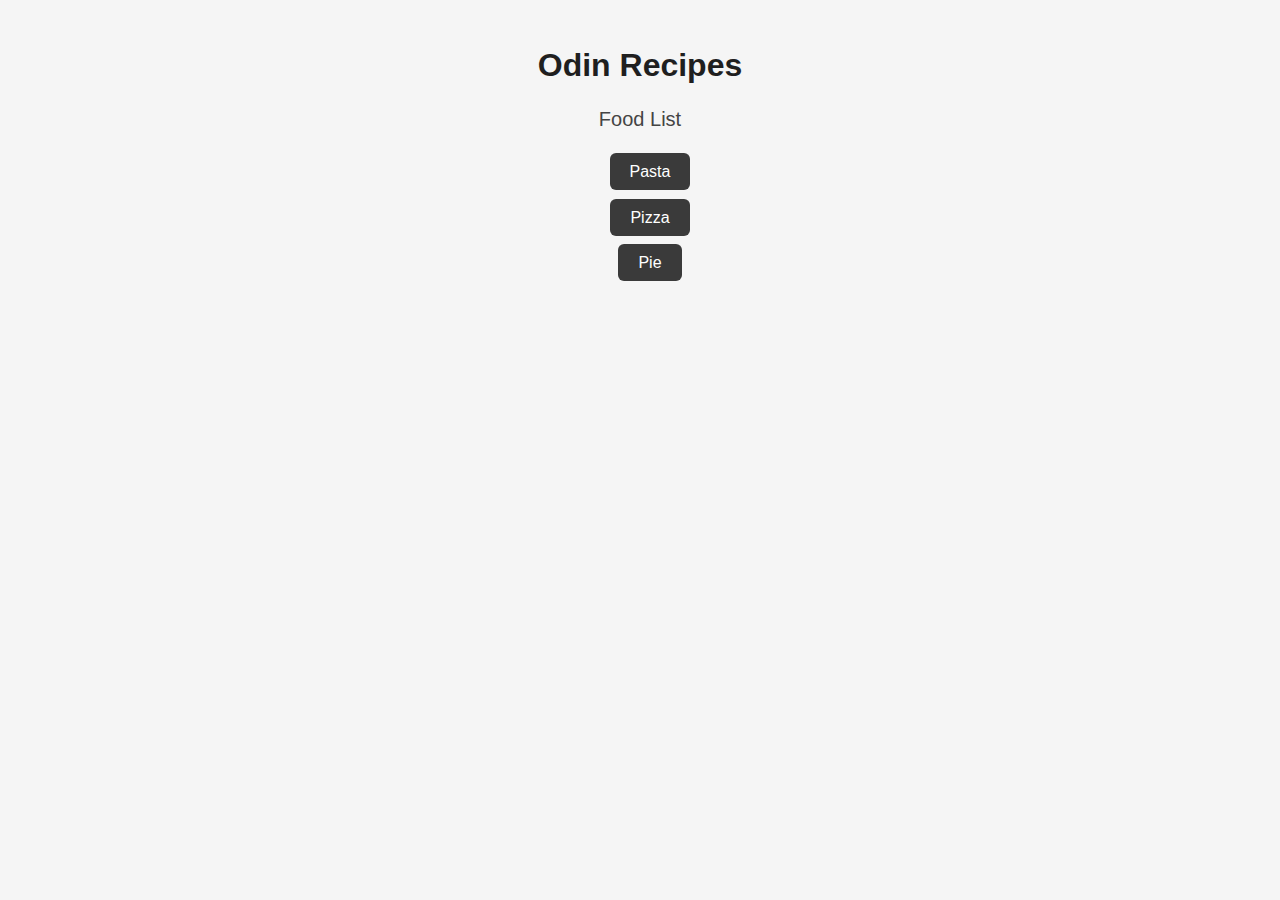
<file: index.html>
<!DOCTYPE html>
<html lang="en">
<head>
    <meta charset="UTF-8">
    <meta name="viewport" content="width=device-width, initial-scale=1.0">
    <title>Document</title>
    <link rel="stylesheet" href="./styles.css">
</head>
<body>
    <h1 class="title">Odin Recipes</h1>
    <h2 class="sub-title">Food List</h2>
    <ul id="recipe-list">
        <li><a class="list-item" href="./recipes/pasta.html">Pasta</a></li>
        <li><a class="list-item" href="./recipes/pizza.html">Pizza</a></li>
        <li><a class="list-item" href="./recipes/pie.html">Pie</a></li>
    </ul>
</body>
</html>
</file>
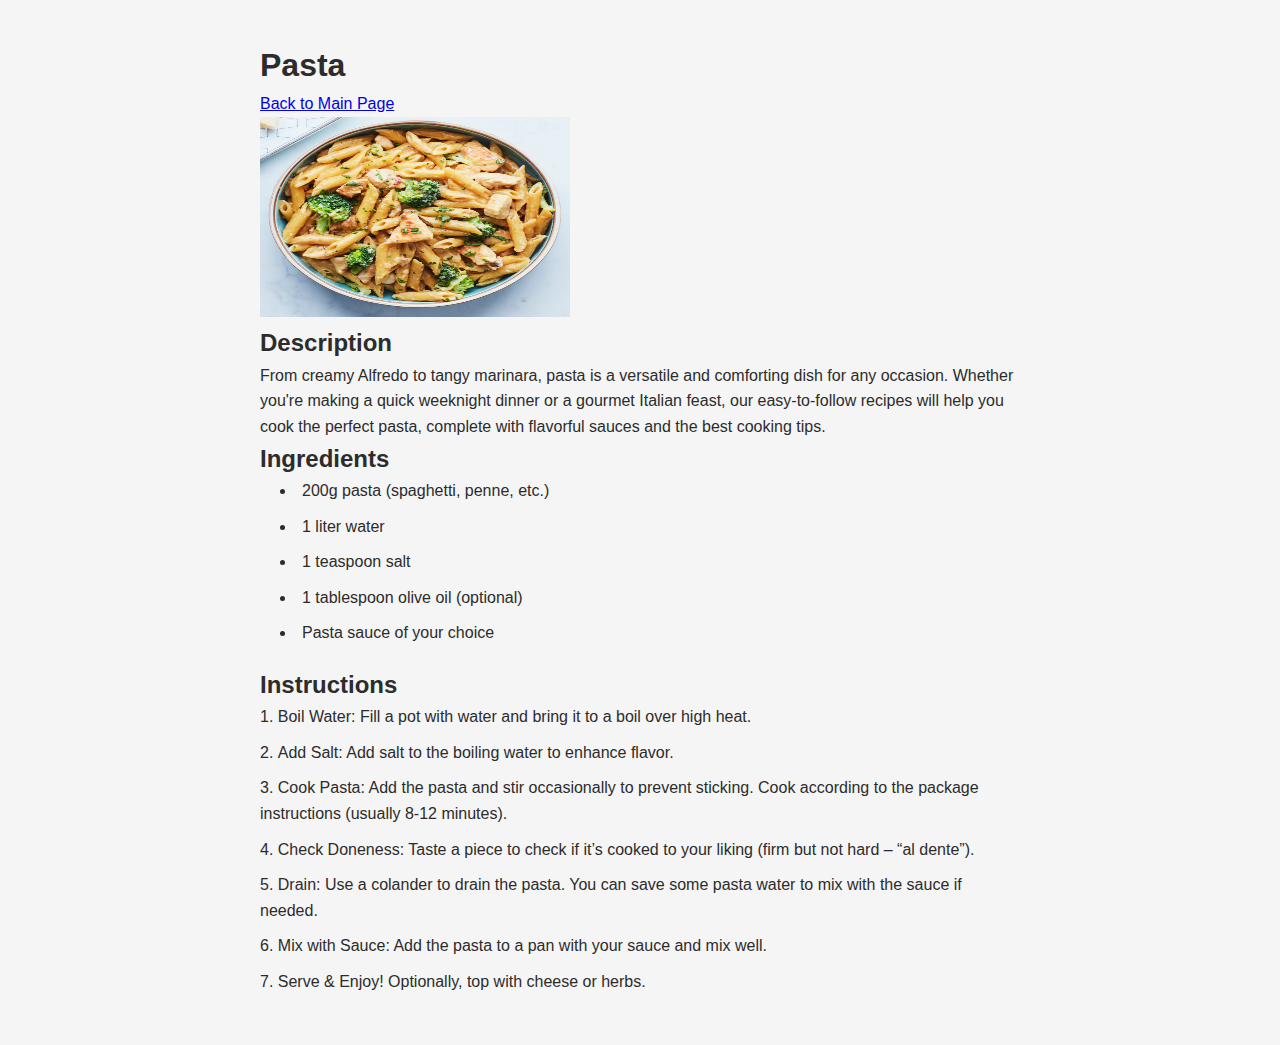
<file: recipes/pasta.html>
<!DOCTYPE html>
<html lang="en">
<head>
    <meta charset="UTF-8">
    <meta name="viewport" content="width=device-width, initial-scale=1.0">
    <title>Odin Recipes</title>
    <link rel="stylesheet" href="../styles.css">
</head>
<body>
    <h1>Pasta</h1>
    <a href="../index.html">Back to Main Page</a>
    <br>
    <img src="../images/pasta.jpg" alt="chicken alfredo pasta" width="310" height="200">
    <h2>Description</h2>
    <p>From creamy Alfredo to tangy marinara, pasta is a versatile and comforting dish for any occasion. Whether you're making a quick weeknight dinner or a gourmet Italian feast, our easy-to-follow recipes will help you cook the perfect pasta, complete with flavorful sauces and the best cooking tips.</p>
    <h2>Ingredients</h2>
    <ul id="ingredients">
        <li>200g pasta (spaghetti, penne, etc.)</li>
        <li>1 liter water</li>
        <li> 1 teaspoon salt</li>
        <li>1 tablespoon olive oil (optional)</li>
        <li>Pasta sauce of your choice</li>
    </ul>
    <h2>Instructions</h2>
    <ol>
        <li>Boil Water: Fill a pot with water and bring it to a boil over high heat.</li>
        <li> Add Salt: Add salt to the boiling water to enhance flavor.</li>
        <li>Cook Pasta: Add the pasta and stir occasionally to prevent sticking. Cook according to the package instructions (usually 8-12 minutes).</li>
        <li>Check Doneness: Taste a piece to check if it’s cooked to your liking (firm but not hard – “al dente”).</li>
        <li>Drain: Use a colander to drain the pasta. You can save some pasta water to mix with the sauce if needed.</li>
        <li>Mix with Sauce: Add the pasta to a pan with your sauce and mix well.</li>
        <li>Serve & Enjoy! Optionally, top with cheese or herbs.</li>
    </ol>

</body>
</html>
</file>
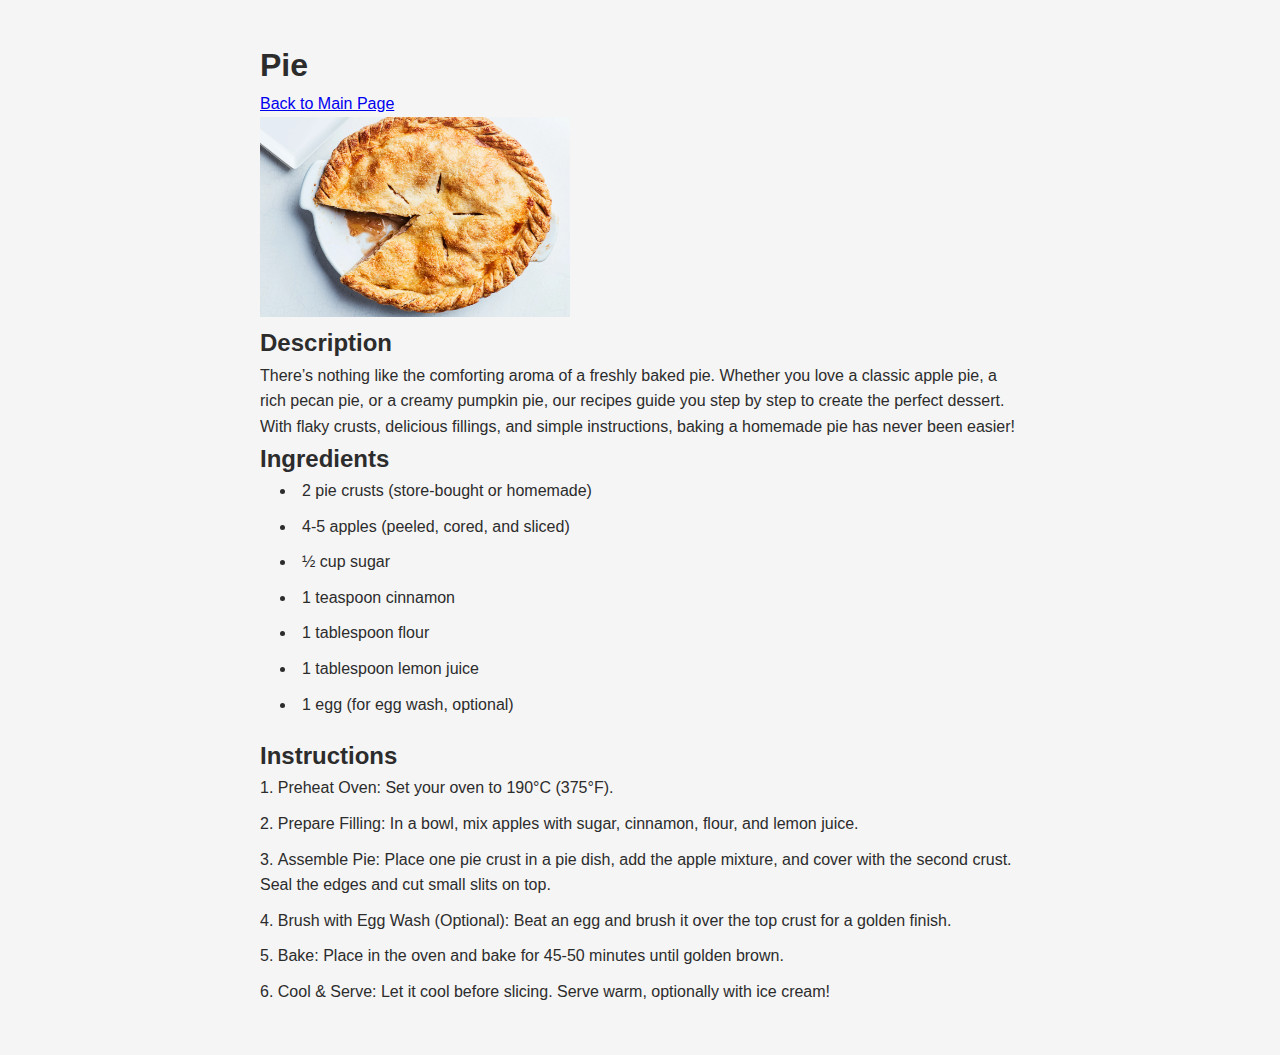
<file: recipes/pie.html>
<!DOCTYPE html>
<html lang="en">
<head>
    <meta charset="UTF-8">
    <meta name="viewport" content="width=device-width, initial-scale=1.0">
    <title>Odin Recipes</title>
    <link rel="stylesheet" href="../styles.css">
</head>
<body>
    <h1>Pie</h1>
    <a href="../index.html">Back to Main Page</a>
    <br>
    <img src="../images/pie.jpg" alt="piece of pie" width="310" height="200">
    <h2>Description</h2>
    <p>There’s nothing like the comforting aroma of a freshly baked pie. Whether you love a classic apple pie, a rich pecan pie, or a creamy pumpkin pie, our recipes guide you step by step to create the perfect dessert. With flaky crusts, delicious fillings, and simple instructions, baking a homemade pie has never been easier!</p>
    <h2>Ingredients</h2>
    <ul id="ingredients">
        <li>2 pie crusts (store-bought or homemade)</li>
        <li>4-5 apples (peeled, cored, and sliced)</li>
        <li>½ cup sugar</li>
        <li>1 teaspoon cinnamon</li>
        <li>1 tablespoon flour</li>
        <li>1 tablespoon lemon juice</li>
        <li>1 egg (for egg wash, optional)</li>
    </ul>
    <h2>Instructions</h2>
    <ol>
        <li>Preheat Oven: Set your oven to 190°C (375°F).</li>
        <li>Prepare Filling: In a bowl, mix apples with sugar, cinnamon, flour, and lemon juice.</li>
        <li>Assemble Pie: Place one pie crust in a pie dish, add the apple mixture, and cover with the second crust. Seal the edges and cut small slits on top.</li>
        <li>Brush with Egg Wash (Optional): Beat an egg and brush it over the top crust for a golden finish.</li>
        <li>Bake: Place in the oven and bake for 45-50 minutes until golden brown.</li>
        <li>Cool & Serve: Let it cool before slicing. Serve warm, optionally with ice cream!</li>
    </ol>
    
</body>
</html>
</file>
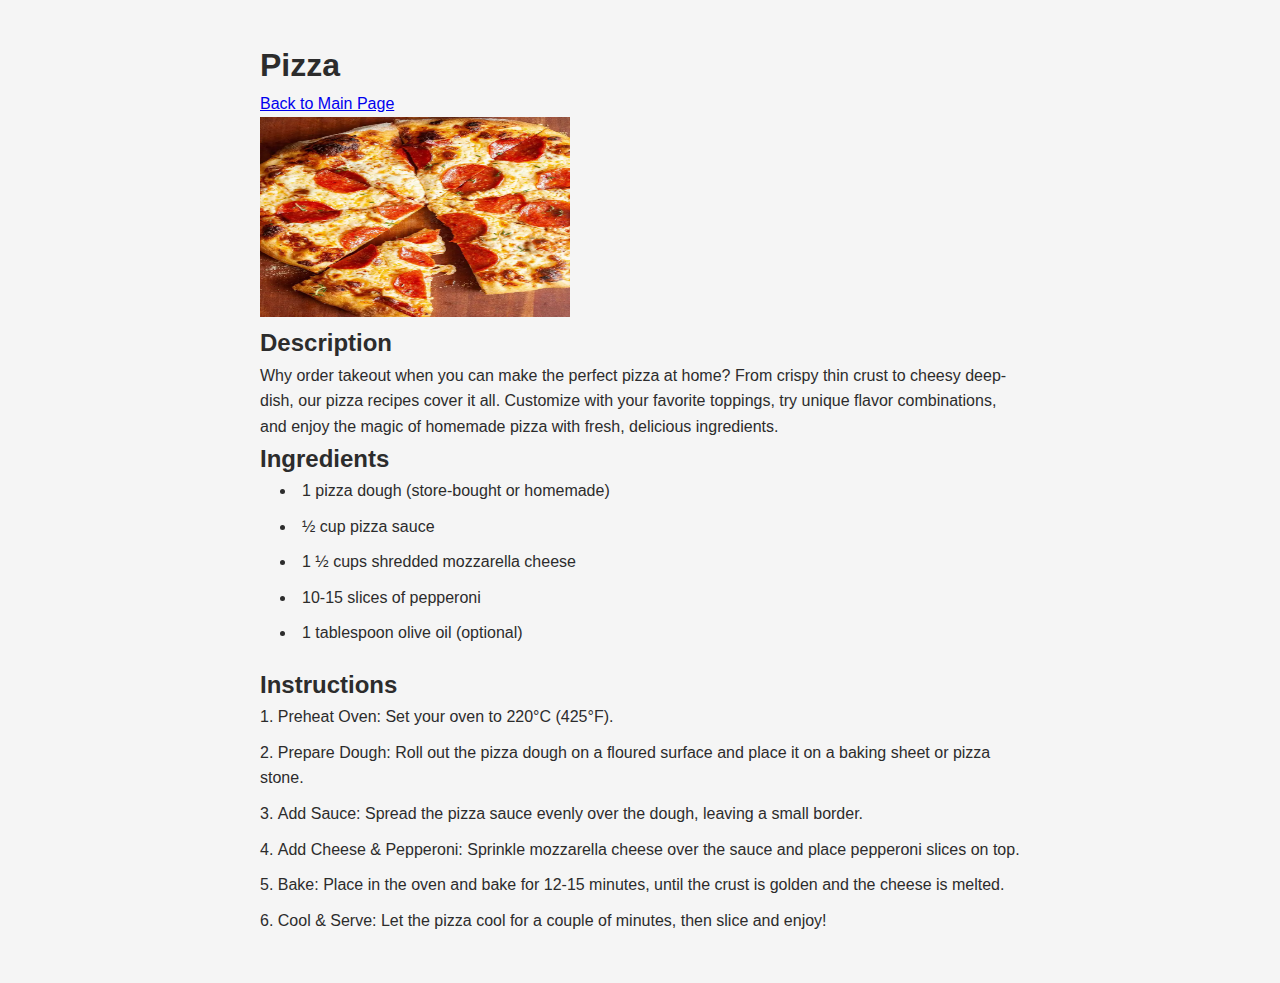
<file: recipes/pizza.html>
<!DOCTYPE html>
<html lang="en">
<head>
    <meta charset="UTF-8">
    <meta name="viewport" content="width=device-width, initial-scale=1.0">
    <title>Odin Recipes</title>
    <link rel="stylesheet" href="../styles.css">
</head>
<body>
    <h1>Pizza</h1>
    <a href="../index.html">Back to Main Page</a>
    <br>
    <img src="../images/pizza.jpg" alt="pizza" width="310" height="200">
    <h2>Description</h2>
    <p>
        Why order takeout when you can make the perfect pizza at home? From crispy thin crust to cheesy deep-dish, our pizza recipes cover it all. Customize with your favorite toppings, try unique flavor combinations, and enjoy the magic of homemade pizza with fresh, delicious ingredients.</p>
    <h2>Ingredients</h2>
    <ul id="ingredients">
        <li>1 pizza dough (store-bought or homemade)</li>
        <li> ½ cup pizza sauce</li>
        <li>1 ½ cups shredded mozzarella cheese</li>
        <li>10-15 slices of pepperoni</li>
        <li>1 tablespoon olive oil (optional)</li>
    </ul>
    <h2>Instructions</h2>
    <ol>
        <li>Preheat Oven: Set your oven to 220°C (425°F).</li>
        <li>Prepare Dough: Roll out the pizza dough on a floured surface and place it on a baking sheet or pizza stone.</li>
        <li>Add Sauce: Spread the pizza sauce evenly over the dough, leaving a small border.</li>
        <li>Add Cheese & Pepperoni: Sprinkle mozzarella cheese over the sauce and place pepperoni slices on top.</li>
        <li>Bake: Place in the oven and bake for 12-15 minutes, until the crust is golden and the cheese is melted.</li>
        <li>Cool & Serve: Let the pizza cool for a couple of minutes, then slice and enjoy!</li>
    </ol>
</body>
</html>
</file>
<file: styles.css>
/* Reset for consistency */
* {
    margin: 0;
    padding: 0;
    box-sizing: border-box;
}

body {
    font-family: 'Helvetica Neue', Arial, sans-serif;
    background-color: #f5f5f5;
    color: #2c2c2c;
    padding: 40px 20px;
    max-width: 800px;
    margin: 0 auto;
    line-height: 1.6;
}

h1.title {
    font-size: 2rem;
    text-align: center;
    color: #1f1f1f;
    font-weight: 600;
    margin-bottom: 12px;
}

h2.sub-title {
    font-size: 1.25rem;
    text-align: center;
    color: #444;
    font-weight: 500;
    margin-bottom: 24px;
}

#recipe-list {
    display: flex;
    flex-direction: column;
    text-align: center;
    gap: 10px;
    list-style: none;
}



#ingredients {
    list-style-type: disc;
    list-style-position: inside; /* Bullets inside list item */
    padding-left: 20px;
    margin-bottom: 20px; /* Optional: space below the list */
}

ul {
    list-style-type: disc;
    list-style-position: inside; /* Bullets inside list item */
    padding-left: 20px;
}

ol {
    list-style-type: decimal;
    list-style-position: inside;
}

ul li {
    margin-bottom: 10px; /* Optional: space between items */
}

ol li {
    margin-bottom: 10px;
}

a.list-item {
    text-decoration: none;
    font-size: 1rem;
    font-weight: 500;
    color: #fff;
    background-color: #3a3a3a;
    padding: 10px 20px;
    border-radius: 6px;
    transition: background-color 0.2s ease, box-shadow 0.2s ease;
    width: 100%;
    max-width: 300px;
    text-align: center;
}
</file>
